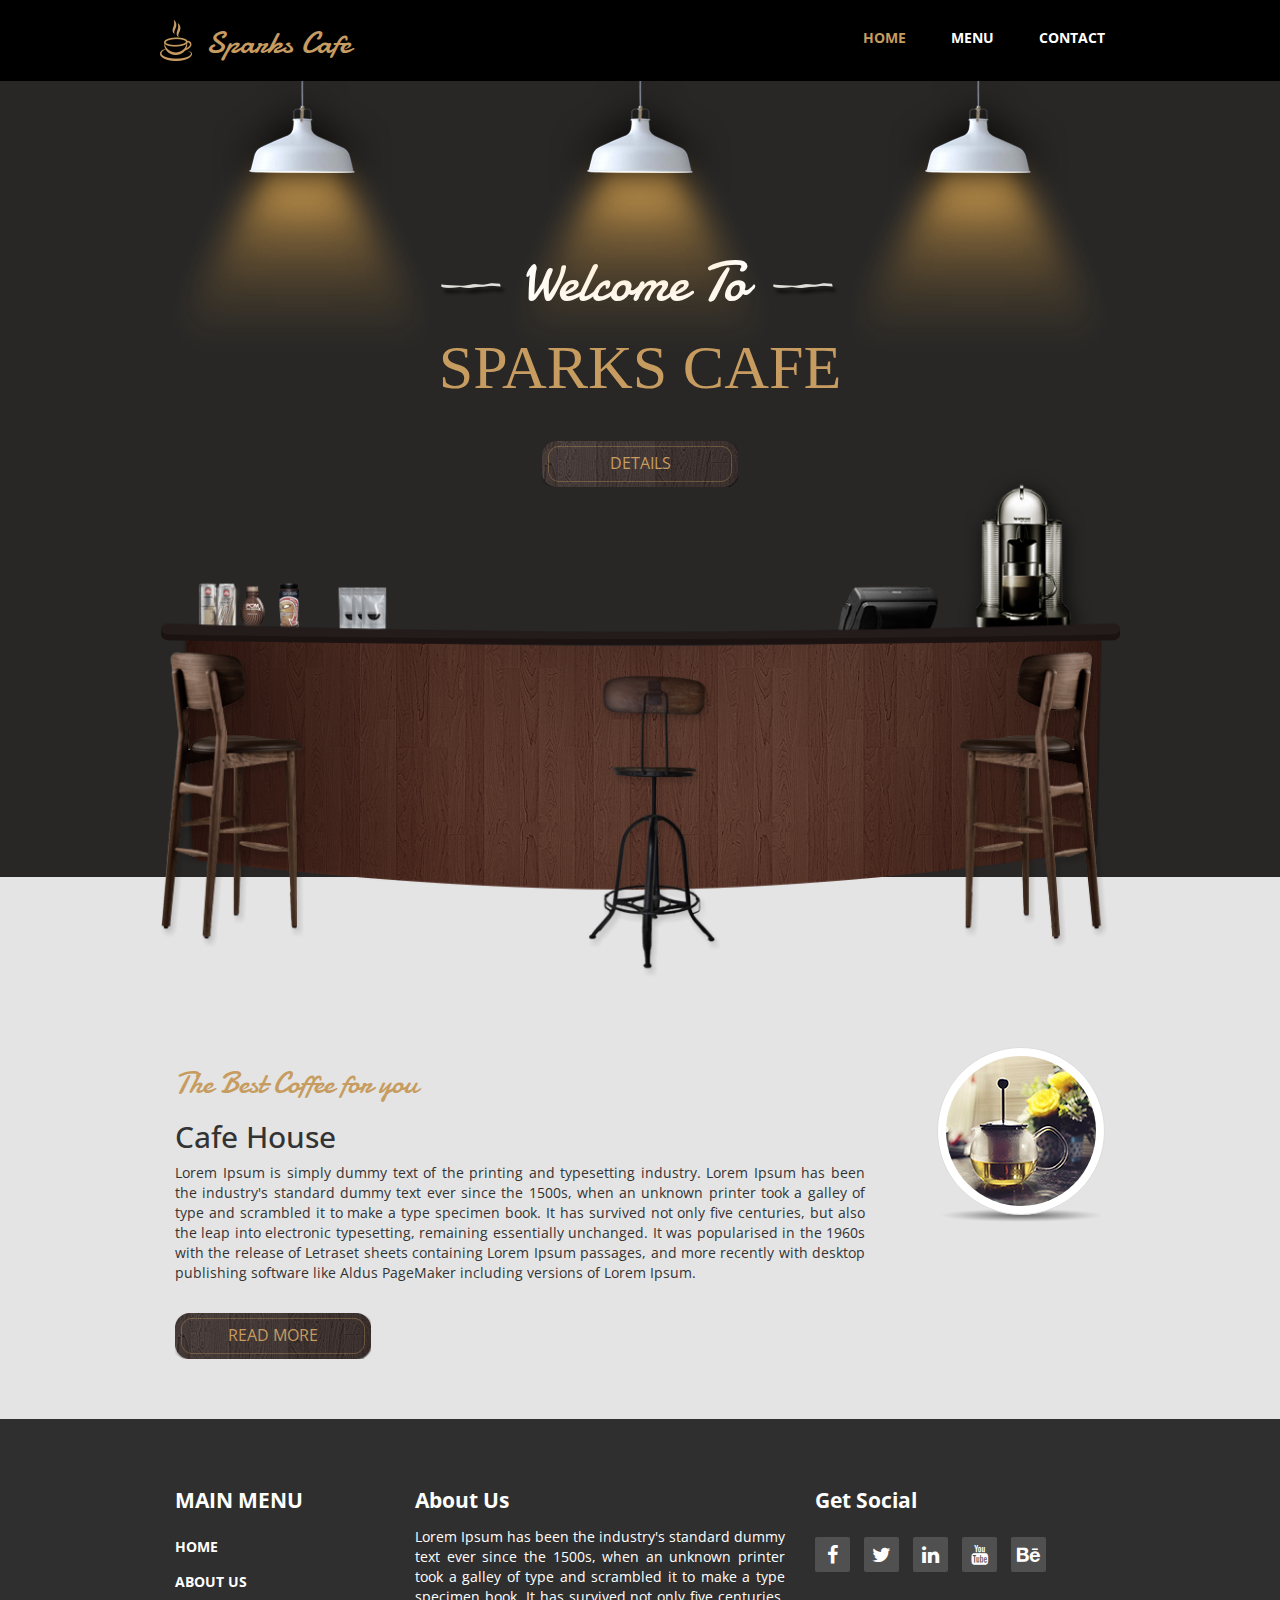
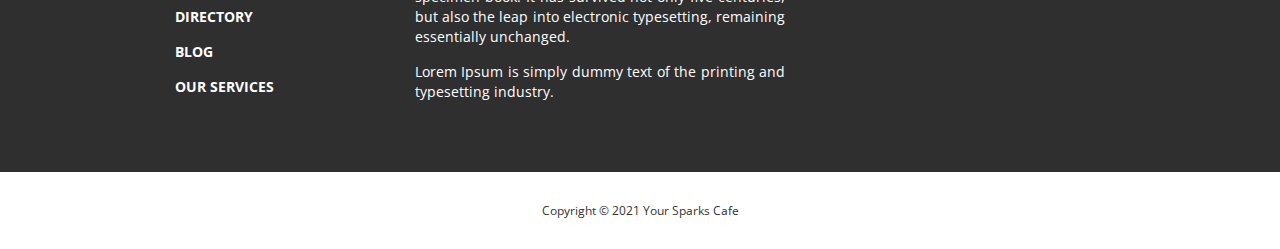
<file: index.html>
<!DOCTYPE html>
<html lang="en">
<head>
  <meta charset="utf-8">
  <meta http-equiv="X-UA-Compatible" content="IE=edge">
  <meta name="viewport" content="width=device-width, initial-scale=1">
  <title>Cafe House Template</title>
  <link href='http://fonts.googleapis.com/css?family=Open+Sans:400,300,400italic,600,700' rel='stylesheet' type='text/css'>
  <link href='http://fonts.googleapis.com/css?family=Damion' rel='stylesheet' type='text/css'>
  <link href="css/bootstrap.min.css" rel="stylesheet">
  <link href="css/font-awesome.min.css" rel="stylesheet">
  <link href="css/templatemo-style.css" rel="stylesheet">
  <link rel="shortcut icon" href="img/favicon.ico" type="image/x-icon" />
  </head>

  <body>
    <div class="tm-top-header">
      <div class="container">
        <div class="row">
          <div class="tm-top-header-inner">
            <div class="tm-logo-container">
              <img src="img/logo.png" alt="Logo" class="tm-site-logo">
              <h1 class="tm-site-name tm-handwriting-font">Sparks Cafe</h1>
            </div>
            <div class="mobile-menu-icon">
              <i class="fa fa-bars"></i>
            </div>
            <nav class="tm-nav">
              <ul>
                <li><a href="index.html" class="active">Home</a></li>
                <li><a href="menu.html">Menu</a></li>
                <li><a href="contact.html">Contact</a></li>
              </ul>
            </nav>   
          </div>           
        </div>    
      </div>
    </div>
    <section class="tm-welcome-section">
      <div class="container tm-position-relative">
        <div class="tm-lights-container">
          <img src="img/light.png" alt="Light" class="light light-1">
          <img src="img/light.png" alt="Light" class="light light-2">
          <img src="img/light.png" alt="Light" class="light light-3">  
        </div>        
        <div class="row tm-welcome-content">
          <h2 class="white-text tm-handwriting-font tm-welcome-header"><img src="img/header-line.png" alt="Line" class="tm-header-line">&nbsp;Welcome To&nbsp;&nbsp;<img src="img/header-line.png" alt="Line" class="tm-header-line"></h2>
          <h2 class="gold-text tm-welcome-header-2">Sparks Cafe</h2>
          <a href="#main" class="tm-more-button tm-more-button-welcome">Details</a>      
        </div>
        <img src="img/table-set.png" alt="Table Set" class="tm-table-set img-responsive">             
      </div>      
    </section>
    <div class="tm-main-section light-gray-bg">
      <div class="container" id="main">
        <section class="tm-section row">
          <div class="col-lg-9 col-md-9 col-sm-8">
            <h2 class="tm-section-header gold-text tm-handwriting-font">The Best Coffee for you</h2>
            <h2>Cafe House</h2>
            <p class="tm-welcome-description">Lorem Ipsum is simply dummy text of the printing and typesetting industry. Lorem Ipsum has been the industry's standard dummy text ever since the 1500s, when an unknown printer took a galley of type and scrambled it to make a type specimen book. It has survived not only five centuries, but also the leap into electronic typesetting, remaining essentially unchanged. It was popularised in the 1960s with the release of Letraset sheets containing Lorem Ipsum passages, and more recently with desktop publishing software like Aldus PageMaker including versions of Lorem Ipsum.</p>
            <a href="#" class="tm-more-button margin-top-30">Read More</a> 
          </div>
          <div class="col-lg-3 col-md-3 col-sm-4 tm-welcome-img-container">
            <div class="inline-block shadow-img">
              <img src="img/1.jpg" alt="Image" class="img-circle img-thumbnail">  
            </div>              
          </div>            
        </section> 
      </div>
    </div> 
    <footer>
      <div class="tm-black-bg">
        <div class="container">
          <div class="row margin-bottom-60">
            <nav class="col-lg-3 col-md-3 tm-footer-nav tm-footer-div">
              <h3 class="tm-footer-div-title">Main Menu</h3>
              <ul>
                <li><a href="#">Home</a></li>
                <li><a href="#">About Us</a></li>
                <li><a href="#">Directory</a></li>
                <li><a href="#">Blog</a></li>
                <li><a href="#">Our Services</a></li>
              </ul>
            </nav>
            <div class="col-lg-5 col-md-5 tm-footer-div">
              <h3 class="tm-footer-div-title">About Us</h3>
              <p class="margin-top-15" style="text-align: justify;">Lorem Ipsum has been the industry's standard dummy text ever since the 1500s, when an unknown printer took a galley of type and scrambled it to make a type specimen book. It has survived not only five centuries, but also the leap into electronic typesetting, remaining essentially unchanged.</p>
              <p class="margin-top-15" style="text-align: justify;">Lorem Ipsum is simply dummy text of the printing and typesetting industry. </p>
            </div>
            <div class="col-lg-4 col-md-4 tm-footer-div">
              <h3 class="tm-footer-div-title">Get Social</h3>
              <div class="tm-social-icons-container">
                <a href="#" class="tm-social-icon"><i class="fa fa-facebook"></i></a>
                <a href="#" class="tm-social-icon"><i class="fa fa-twitter"></i></a>
                <a href="#" class="tm-social-icon"><i class="fa fa-linkedin"></i></a>
                <a href="#" class="tm-social-icon"><i class="fa fa-youtube"></i></a>
                <a href="#" class="tm-social-icon"><i class="fa fa-behance"></i></a>
              </div>
            </div>
          </div>          
        </div>  
      </div>      
      <div>
        <div class="container">
          <div class="row tm-copyright">
           <p class="col-lg-12 small copyright-text text-center">Copyright &copy; 2021 Your Sparks Cafe</p>
         </div>  
       </div>
     </div>
   </footer> 
   <script type="text/javascript" src="js/jquery-1.11.2.min.js"></script>      <!-- jQuery -->
   <script type="text/javascript" src="js/templatemo-script.js"></script>      <!-- Templatemo Script -->

 </body>
 </html>
</file>
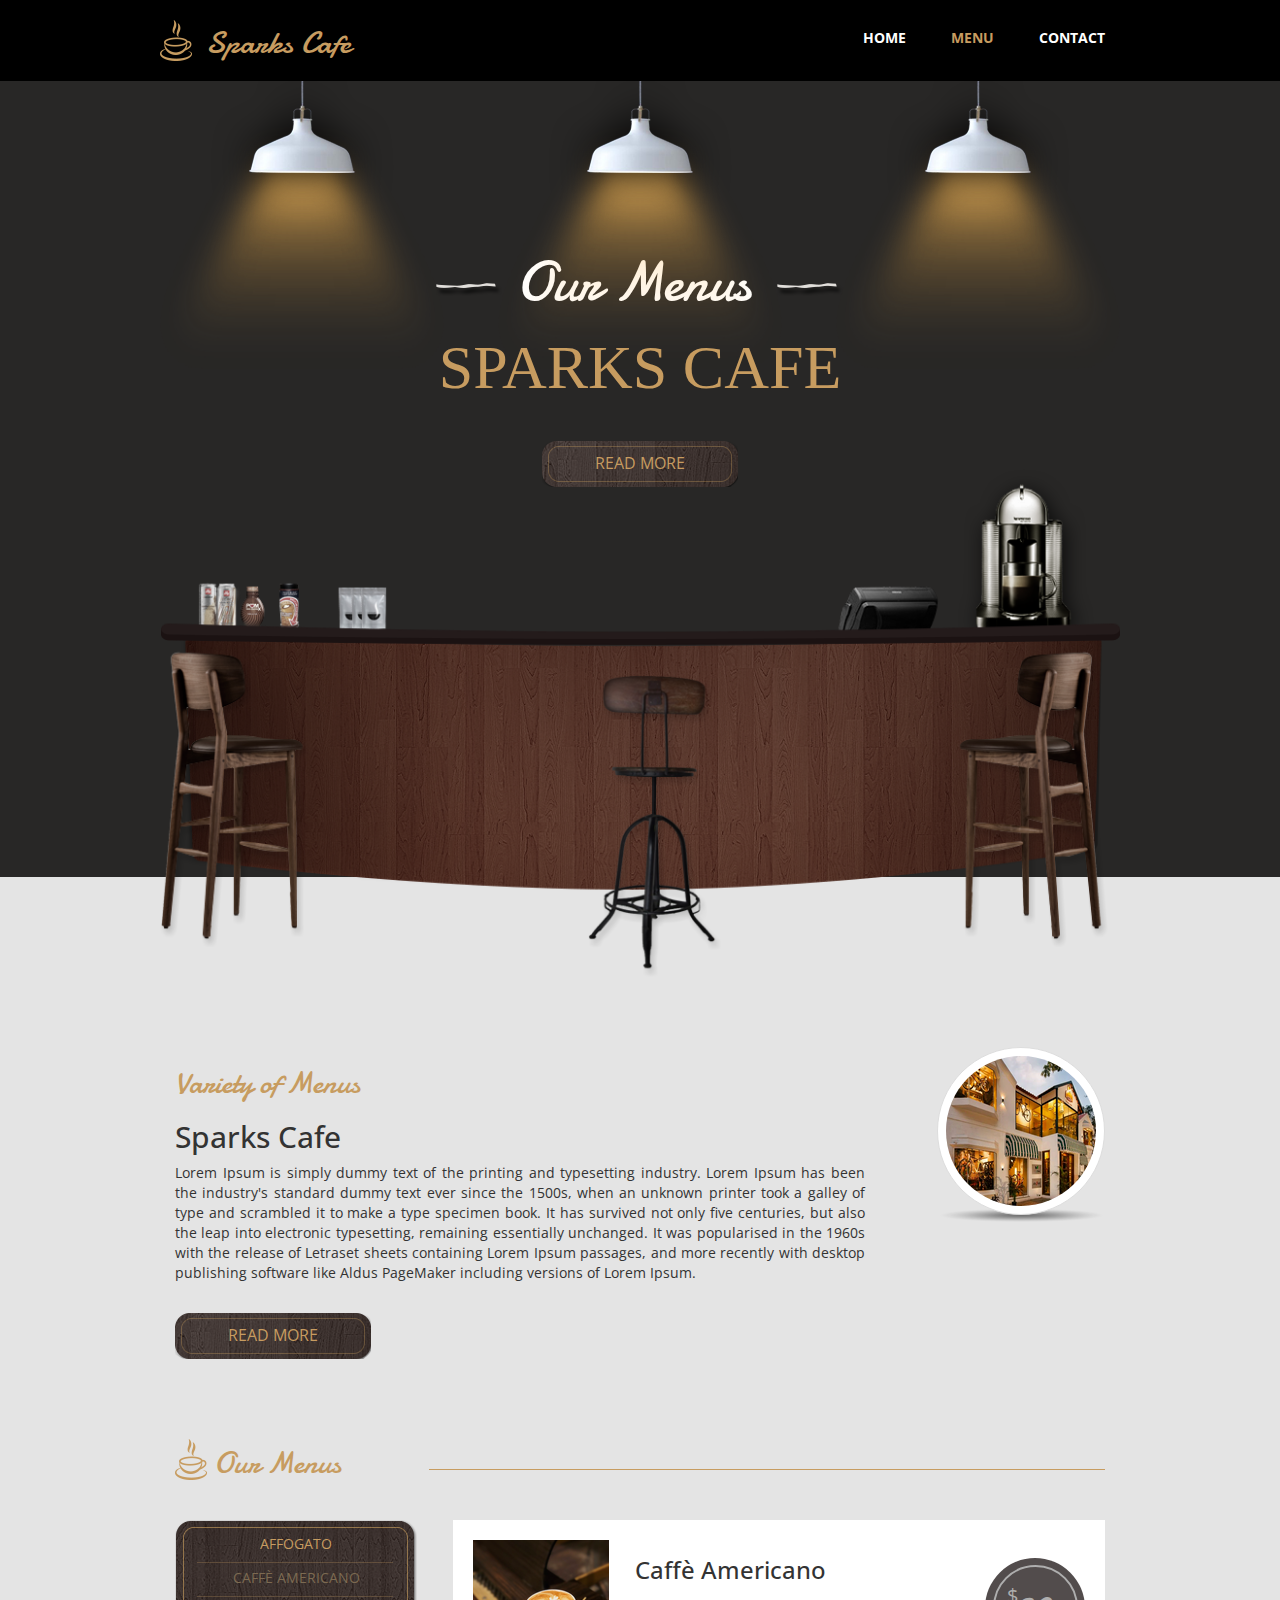
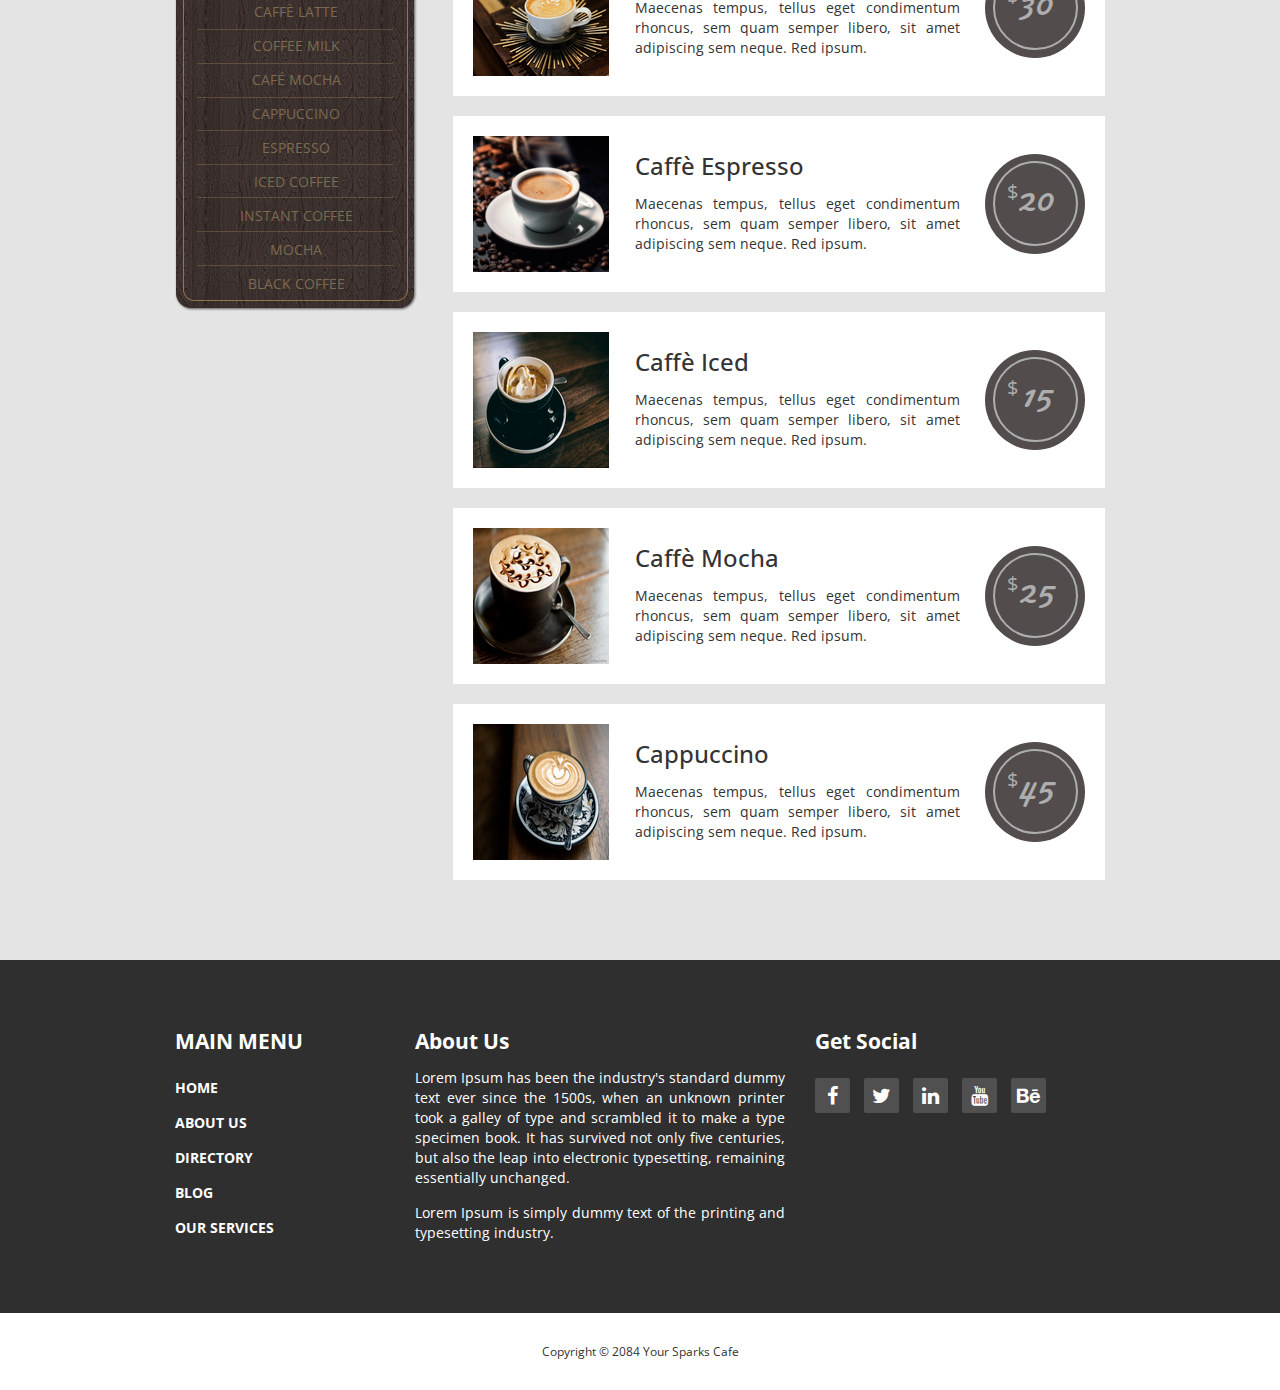
<file: menu.html>
<!DOCTYPE html>
<html lang="en">
<head>
  <meta charset="utf-8">
  <meta http-equiv="X-UA-Compatible" content="IE=edge">
  <meta name="viewport" content="width=device-width, initial-scale=1">
  <title>Sparks Cafe - Food and Drink Menu</title>
  <link href='http://fonts.googleapis.com/css?family=Open+Sans:400,300,400italic,600,700' rel='stylesheet' type='text/css'>
  <link href='http://fonts.googleapis.com/css?family=Damion' rel='stylesheet' type='text/css'>
  <link href="css/bootstrap.min.css" rel="stylesheet">
  <link href="css/font-awesome.min.css" rel="stylesheet">
  <link href="css/templatemo-style.css" rel="stylesheet">
  <link rel="shortcut icon" href="img/favicon.ico" type="image/x-icon" />

  </head>
  <body>
    <div class="tm-top-header">
      <div class="container">
        <div class="row">
          <div class="tm-top-header-inner">
            <div class="tm-logo-container">
              <img src="img/logo.png" alt="Logo" class="tm-site-logo">
              <h1 class="tm-site-name tm-handwriting-font">Sparks Cafe</h1>
            </div>
            <div class="mobile-menu-icon">
              <i class="fa fa-bars"></i>
            </div>
            <nav class="tm-nav">
              <ul>
                <li><a href="index.html">Home</a></li>
                <li><a href="menu.html" class="active">Menu</a></li>
                <li><a href="contact.html">Contact</a></li>
              </ul>
            </nav>   
          </div>           
        </div>    
      </div>
    </div>
    <section class="tm-welcome-section">
      <div class="container tm-position-relative">
        <div class="tm-lights-container">
          <img src="img/light.png" alt="Light" class="light light-1">
          <img src="img/light.png" alt="Light" class="light light-2">
          <img src="img/light.png" alt="Light" class="light light-3">  
        </div>        
        <div class="row tm-welcome-content">
          <h2 class="white-text tm-handwriting-font tm-welcome-header"><img src="img/header-line.png" alt="Line" class="tm-header-line">&nbsp;Our Menus&nbsp;&nbsp;<img src="img/header-line.png" alt="Line" class="tm-header-line"></h2>
          <h2 class="gold-text tm-welcome-header-2">Sparks Cafe</h2>
          <a href="#main" class="tm-more-button tm-more-button-welcome">Read More</a>      
        </div>
        <img src="img/table-set.png" alt="Table Set" class="tm-table-set img-responsive">  
      </div>      
    </section>
    <div class="tm-main-section light-gray-bg">
      <div class="container" id="main">
        <section class="tm-section row">
          <div class="col-lg-9 col-md-9 col-sm-8">
            <h2 class="tm-section-header gold-text tm-handwriting-font">Variety of Menus</h2>
            <h2>Sparks Cafe</h2>
            
            <p class="tm-welcome-description">Lorem Ipsum is simply dummy text of the printing and typesetting industry. Lorem Ipsum has been the industry's standard dummy text ever since the 1500s, when an unknown printer took a galley of type and scrambled it to make a type specimen book. It has survived not only five centuries, but also the leap into electronic typesetting, remaining essentially unchanged. It was popularised in the 1960s with the release of Letraset sheets containing Lorem Ipsum passages, and more recently with desktop publishing software like Aldus PageMaker including versions of Lorem Ipsum.</p>
            
            <a href="#" class="tm-more-button margin-top-30">Read More</a> 
          </div>
          <div class="col-lg-3 col-md-3 col-sm-4 tm-welcome-img-container">
            <div class="inline-block shadow-img">
              <img src="img/cafe.png" alt="Image" class="img-circle img-thumbnail">  
            </div>              
          </div>            
        </section>          
        <section class="tm-section row">
          <div class="col-lg-12 tm-section-header-container margin-bottom-30">
            <h2 class="tm-section-header gold-text tm-handwriting-font"><img src="img/logo.png" alt="Logo" class="tm-site-logo"> Our Menus</h2>
            <div class="tm-hr-container"><hr class="tm-hr"></div>
          </div>
          <div>
            <div class="col-lg-3 col-md-3">
              <div class="tm-position-relative margin-bottom-30">              
                <nav class="tm-side-menu">
                  <ul>
                    <li><a href="#" class="active">Affogato</a></li>
                    <li><a href="#">Caffè Americano</a></li>
                    <li><a href="#">Caffè latte</a></li>
                    <li><a href="#">Coffee milk</a></li>
                    <li><a href="#">Café mocha</a></li>
                    <li><a href="#">Cappuccino</a></li>
                    <li><a href="#">Espresso</a></li>
                    <li><a href="#">Iced coffee</a></li>
                    <li><a href="#">Instant coffee</a></li>
                    <li><a href="#">Mocha</a></li>
                    <li><a href="#">black coffee</a></li>
                  </ul>              
                </nav>    
                <img src="img/vertical-menu-bg.png" alt="Menu bg" class="tm-side-menu-bg">
              </div>  
            </div>            
            <div class="tm-menu-product-content col-lg-9 col-md-9"> <!-- menu content -->
              <div class="tm-product">
                <img src="img/americano.png" alt="Product">
                <div class="tm-product-text">
                  <h3 class="tm-product-title">Caffè Americano</h3>
                  <p class="tm-product-description">Maecenas tempus, tellus eget condimentum rhoncus, sem quam semper libero, sit amet adipiscing sem neque. Red ipsum.</p>
                </div>
                <div class="tm-product-price">
                  <a href="#" class="tm-product-price-link tm-handwriting-font"><span class="tm-product-price-currency">$</span>30</a>
                </div>
              </div>
              <div class="tm-product">
                <img src="img/espresso.png" alt="Product">
                <div class="tm-product-text">
                  <h3 class="tm-product-title">Caffè Espresso</h3>
                  <p class="tm-product-description">Maecenas tempus, tellus eget condimentum rhoncus, sem quam semper libero, sit amet adipiscing sem neque. Red ipsum.</p>
                </div>
                <div class="tm-product-price">
                  <a href="#" class="tm-product-price-link tm-handwriting-font"><span class="tm-product-price-currency">$</span>20</a>
                </div>
              </div>
              <div class="tm-product">
                <img src="img/eiskaffee.png" alt="Product">
                <div class="tm-product-text">
                  <h3 class="tm-product-title">Caffè Iced</h3>
                  <p class="tm-product-description">Maecenas tempus, tellus eget condimentum rhoncus, sem quam semper libero, sit amet adipiscing sem neque. Red ipsum.</p>
                </div>
                <div class="tm-product-price">
                  <a href="#" class="tm-product-price-link tm-handwriting-font"><span class="tm-product-price-currency">$</span>15</a>
                </div>
              </div>
              <div class="tm-product">
                <img src="img/mocha.png" alt="Product">
                <div class="tm-product-text">
                  <h3 class="tm-product-title">Caffè Mocha</h3>
                  <p class="tm-product-description">Maecenas tempus, tellus eget condimentum rhoncus, sem quam semper libero, sit amet adipiscing sem neque. Red ipsum.</p>
                </div>
                <div class="tm-product-price">
                  <a href="#" class="tm-product-price-link tm-handwriting-font"><span class="tm-product-price-currency">$</span>25</a>
                </div>
              </div>
              <div class="tm-product">
                <img src="img/cappuccino.png" alt="Product">
                <div class="tm-product-text">
                  <h3 class="tm-product-title">Cappuccino</h3>
                  <p class="tm-product-description">Maecenas tempus, tellus eget condimentum rhoncus, sem quam semper libero, sit amet adipiscing sem neque. Red ipsum.</p>
                </div>
                <div class="tm-product-price">
                  <a href="#" class="tm-product-price-link tm-handwriting-font"><span class="tm-product-price-currency">$</span>45</a>
                </div>
              </div>
            </div>
          </div>          
        </section>
      </div>
    </div> 
    <footer>
      <div class="tm-black-bg">
        <div class="container">
          <div class="row margin-bottom-60">
            <nav class="col-lg-3 col-md-3 tm-footer-nav tm-footer-div">
              <h3 class="tm-footer-div-title">Main Menu</h3>
              <ul>
                <li><a href="#">Home</a></li>
                <li><a href="#">About Us</a></li>
                <li><a href="#">Directory</a></li>
                <li><a href="#">Blog</a></li>
                <li><a href="#">Our Services</a></li>
              </ul>
            </nav>
            <div class="col-lg-5 col-md-5 tm-footer-div">
              <h3 class="tm-footer-div-title">About Us</h3>
              <p class="margin-top-15" style="text-align: justify;">Lorem Ipsum has been the industry's standard dummy text ever since the 1500s, when an unknown printer took a galley of type and scrambled it to make a type specimen book. It has survived not only five centuries, but also the leap into electronic typesetting, remaining essentially unchanged.</p>
              <p class="margin-top-15" style="text-align: justify;">Lorem Ipsum is simply dummy text of the printing and typesetting industry. </p>
            </div>
            <div class="col-lg-4 col-md-4 tm-footer-div">
              <h3 class="tm-footer-div-title">Get Social</h3>
              <div class="tm-social-icons-container">
                <a href="#" class="tm-social-icon"><i class="fa fa-facebook"></i></a>
                <a href="#" class="tm-social-icon"><i class="fa fa-twitter"></i></a>
                <a href="#" class="tm-social-icon"><i class="fa fa-linkedin"></i></a>
                <a href="#" class="tm-social-icon"><i class="fa fa-youtube"></i></a>
                <a href="#" class="tm-social-icon"><i class="fa fa-behance"></i></a>
              </div>
            </div>
          </div>          
        </div>  
      </div>      
      <div>
        <div class="container">
          <div class="row tm-copyright">
           <p class="col-lg-12 small copyright-text text-center">Copyright &copy; 2084 Your Sparks Cafe</p>
         </div>  
       </div>
     </div>
   </footer> 
   <script type="text/javascript" src="js/jquery-1.11.2.min.js"></script>      <!-- jQuery -->
   <script type="text/javascript" src="js/templatemo-script.js"></script>      <!-- Templatemo Script -->

 </body>
 </html>
</file>
<file: css/templatemo-style.css>
#loader-wrapper {
    position: fixed;
    top: 0;
    left: 0;
    width: 100%;
    height: 100%;
    z-index: 1000;
}
#loader {
    display: block;
    position: relative;
    left: 50%;
    top: 50%;
    width: 150px;
    height: 150px;
    margin: -75px 0 0 -75px;
    border-radius: 50%;
    border: 3px solid transparent;
    border-top-color: #3498db;
    z-index: 1001;
}
#loader:before {
    content: "";
    position: absolute;
    top: 5px;
    left: 5px;
    right: 5px;
    bottom: 5px;
    border-radius: 50%;
    border: 3px solid transparent;
    border-top-color: #e74c3c;
}

#loader:after {
    content: "";
    position: absolute;
    top: 15px;
    left: 15px;
    right: 15px;
    bottom: 15px;
    border-radius: 50%;
    border: 3px solid transparent;
    border-top-color: #f9c922;
}

@-webkit-keyframes spin {
    0%   { 
        -webkit-transform: rotate(0deg);  
        -ms-transform: rotate(0deg);  
        transform: rotate(0deg);  
    }
    100% {
        -webkit-transform: rotate(360deg);  
        -ms-transform: rotate(360deg);
        transform: rotate(360deg);  
    }
}
@keyframes spin {
    0%   { 
        -webkit-transform: rotate(0deg);  
        -ms-transform: rotate(0deg);  
        transform: rotate(0deg);  
    }
    100% {
        -webkit-transform: rotate(360deg);  
        -ms-transform: rotate(360deg);  
        transform: rotate(360deg);  
    }
}

#loader-wrapper .loader-section {
    position: fixed;
    top: 0;
    width: 51%;
    height: 100%;
    background: #222222;
    z-index: 1000;
    -webkit-transform: translateX(0); 
    -ms-transform: translateX(0);  
    transform: translateX(0);  
}

#loader-wrapper .loader-section.section-left {
    left: 0;
}

#loader-wrapper .loader-section.section-right {
    right: 0;
}

.loaded #loader-wrapper .loader-section.section-left {
    -webkit-transform: translateX(-100%);  
        -ms-transform: translateX(-100%);  
            transform: translateX(-100%);  

    -webkit-transition: all 0.7s 0.3s cubic-bezier(0.645, 0.045, 0.355, 1.000);  
            transition: all 0.7s 0.3s cubic-bezier(0.645, 0.045, 0.355, 1.000);
}

.loaded #loader-wrapper .loader-section.section-right {
    -webkit-transform: translateX(100%);  
        -ms-transform: translateX(100%);  
            transform: translateX(100%);  

-webkit-transition: all 0.7s 0.3s cubic-bezier(0.645, 0.045, 0.355, 1.000);  
    transition: all 0.7s 0.3s cubic-bezier(0.645, 0.045, 0.355, 1.000);
}

.loaded #loader {
    opacity: 0;
    -webkit-transition: all 0.3s ease-out;  
            transition: all 0.3s ease-out;
}
.loaded #loader-wrapper {
    visibility: hidden;

    -webkit-transform: translateY(-100%);  
        -ms-transform: translateY(-100%);  
            transform: translateY(-100%);  

    -webkit-transition: all 0.3s 1s ease-out;  
            transition: all 0.3s 1s ease-out;
}

body { overflow-x: hidden; }
ul { 
  margin: 0; 
  padding: 0;
}
* { font-family: 'Open Sans', sans-serif; }
.container { max-width: 960px; }
.tm-handwriting-font { font-family: 'Damion', cursive; }
.tm-top-header {
  background: black;
  color: white;
}
.tm-site-logo,
 .tm-site-name {
  vertical-align: bottom;
}
.tm-site-name {
  color: #c79c60;
  display: inline-block;
  font-size: 32px;
  margin: 0 10px;  
}
.tm-logo-container { padding: 10px 0; }
.tm-nav {
  display: -webkit-box;
  display: -webkit-flex;
  display: -ms-flexbox;
  display: flex;
  -webkit-box-align: center;
  -webkit-align-items: center;
      -ms-flex-align: center;
          align-items: center;
  font-weight: 700;
  text-transform: uppercase;  
}
.tm-nav li {
  list-style: none;
  float: left;
}
.tm-nav li a {
  color: white;
  display: inline-block;
  padding: 15px 15px 20px 30px;
  -webkit-transition: all 0.3s ease;
          transition: all 0.3s ease;
}
.tm-nav li a:hover,
 .tm-nav li a:focus,
 .tm-nav li a.active {  
  color: #c79c60;
  text-decoration: none;
}
.tm-nav li a.active {
  background-size: 20px, 74px 17px;
  background-position: 0% 30%, center bottom;
}
.tm-top-header-inner {
  display: -webkit-box;
  display: -webkit-flex;
  display: -ms-flexbox;
  display: flex;
  -webkit-box-pack: justify;
  -webkit-justify-content: space-between;
      -ms-flex-pack: justify;
          justify-content: space-between;
  padding-top: 10px;
  padding-bottom: 10px;
}
.mobile-menu-icon { display: none; }
.tm-section { margin-bottom: 60px; }
.tm-section-margin-bottom-0 { margin-bottom: 0; }

.tm-welcome-section {
  background: #282726;
  text-align: center;
}
.white-text { color: white; }
.blue-text { color: #0066CC; }
.gold-text { color: #c79c60; }
.gray-text { color: #949494; }
.green-text { color: #30A430; }
.tm-welcome-header { font-size: 56px; }
.tm-welcome-header-2 {
  font-family: 'Times New Roman', serif;
  font-size: 62px;
  text-transform: uppercase;
}
.tm-welcome-content {
  margin: 150px auto 350px;
  max-width: 650px;
}
.tm-welcome-description { text-align: justify; }
.tm-welcome-img-container { text-align: right; }
.tm-more-button-welcome { margin: 40px auto; }
.tm-more-button {  
  display: -webkit-box;  
  display: -webkit-flex;  
  display: -ms-flexbox;  
  display: flex;
  -webkit-box-pack: center;
  -webkit-justify-content: center;
      -ms-flex-pack: center;
          justify-content: center;
  -webkit-box-align: center;
  -webkit-align-items: center;
      -ms-flex-align: center;
          align-items: center;
  background-image: url(../img/tm-brown-button.png);
  width: 196px;
  height: 46px;  
  text-transform: uppercase;
  font-size: 16px;
  color: #c79c60;
  -webkit-transition: all 0.3s ease;
          transition: all 0.3s ease;
}
.tm-more-button:hover,
.tm-more-button:focus {
  color: white;
  text-decoration: none;
}
.tm-position-relative { position: relative; }
.tm-table-set {
  position: absolute;
  bottom: -100px;
  left: 0;
}
.tm-lights-container {
  position: absolute;
  top: 0;
  left: 0;
  display: -webkit-box;
  display: -webkit-flex;
  display: -ms-flexbox;
  display: flex;
  -webkit-box-pack: justify;
  -webkit-justify-content: space-between;
      -ms-flex-pack: justify;
          justify-content: space-between;
  width: 100%;
}

.light-gray-bg { background-color: #e4e4e4; }
.tm-main-section { padding-top: 170px; }
.img-thumbnail { padding: 8px; }
.inline-block { display: inline-block; }
.shadow-img {
  background: url(../img/shadow.png) no-repeat center bottom;
  padding-bottom: 7px;
}
.margin-top-30 { margin-top: 30px; }

.tm-black-bg {
  background-color: #302f2f;
  color: white;
  padding-top: 50px;
}
.tm-footer-div-title {
  color: white;
  font-size: 21px;
  font-weight: 700;
}
.tm-footer-nav {
  font-weight: 700;
  text-transform: uppercase;
}
.tm-footer-nav ul { list-style: none; }
.tm-footer-nav li { padding: 15px 0 0 0; }
.tm-footer-nav li a { color: white; }
.tm-footer-nav li a:hover {
  color: #c79c60;
  text-decoration: none;
}
.margin-bottom-30 { margin-bottom: 30px; }
.margin-bottom-60 { margin-bottom: 60px; }
.margin-top-60 { margin-top: 60px; }
.margin-top-15 { margin-top: 15px; }
.copyright-text {
  margin-top: 30px;
  margin-bottom: 30px;
}
.tm-social-icon {
  background-color: #505050;
  color: white;
  display: inline-block;
  font-size: 20px;
  -webkit-transition: all 0.3s ease;
  transition: all 0.3s ease;
  width: 35px;
  height: 35px;
  border-radius: 2px;
  text-align: center;
  padding-top: 4px;
  margin-right: 10px;
}
.tm-social-icon:last-child { margin-right: 0; }
.tm-social-icon:hover,
.tm-social-icon:focus {
  background-color: #BB8232;
  color: white;
}
.tm-social-icons-container { margin-top: 25px; }
.tm-popular-item {
  background: url(../img/popular-item-bg.png) no-repeat;
  background-size: 100% 100%;
  max-width: 294px;
  margin-top: 30px;  
  margin-bottom: 80px;
}
.tm-popular-item-img { margin-left: 3px; }
.tm-popular-items-container {
  display: -webkit-box;
  display: -webkit-flex;
  display: -ms-flexbox;
  display: flex;
  -webkit-flex-wrap: wrap;
      -ms-flex-wrap: wrap;
          flex-wrap: wrap;
  -webkit-box-pack: justify;
  -webkit-justify-content: space-between;
      -ms-flex-pack: justify;
          justify-content: space-between;
  margin-bottom: 40px;
}
.tm-popular-items-container:last-child { margin-top: 15px; }
.tm-popular-item-description {
  padding: 0 30px 60px;
  position: relative;
  text-align: center;
}
.tm-popular-item-title,
.order-now-link {
  color: rgb(174,174,174);
  -webkit-transition: all 0.3s ease;
          transition: all 0.3s ease;
}
.order-now-link {
  font-size: 24px;
  border: 2px solid rgb(174,174,174);
  border-radius: 50%;
  width: 85px;
  height: 85px;
  padding-top: 8px;
  -webkit-transition: all 0.3s ease;
          transition: all 0.3s ease;
}
.tm-popular-item:hover { background-image: url(../img/popular-item-bg-hover.png); }
.tm-popular-item:hover .tm-popular-item-title { color: #c79c60; }
.tm-popular-item:hover hr {
  border-color: #c79c60;
  -webkit-transition: all 0.3s ease;
          transition: all 0.3s ease;
}
.tm-popular-item:hover .order-now-link {
  border-color: #c79c60;
  color: #c79c60;
  text-decoration: none;
}
.tm-popular-item-title {
  font-size: 34px;
  margin-top: 0;
  margin-bottom: 0;
}
.tm-popular-item-hr {
  margin-top: 0;
  margin-bottom: 15px;
}
.bigger-first-letter { font-size: 60px; }
.order-now-container {
  width: 100px;
  height: 100px;
  background-color: rgb(82, 76, 76);
  border-radius: 50%;
  margin: 0 auto;
  display: -webkit-box;
  display: -webkit-flex;
  display: -ms-flexbox;
  display: flex;
  -webkit-box-align: center;
  -webkit-align-items: center;
      -ms-flex-align: center;
          align-items: center;
  -webkit-box-pack: center;
  -webkit-justify-content: center;
      -ms-flex-pack: center;
          justify-content: center;
  color: white;
  position: absolute;
  left: 92px;
  bottom: -50px;
}
.tm-special-item {
  display: inline-block;
  padding: 8px;
  background-color: white;
  max-width: 100%;
}
.tm-special-img-container {
  display: inline-block;
  position: relative;
  max-width: 100%;
}

.tm-special-description {
  position: absolute;
  left: 0;
  bottom: 0;
  color: white;
  background: rgba(0,0,0,0.6);
  width: 100%;
  padding: 12px 10px 5px;
}
.tm-special-title { margin-top: 0; }
.tm-special-container {
  display: -webkit-box;
  display: -webkit-flex;
  display: -ms-flexbox;
  display: flex;
  -webkit-box-pack: justify;
  -webkit-justify-content: space-between;
      -ms-flex-pack: justify;
          justify-content: space-between;
}
.tm-special-container-right {
  display: -webkit-box;
  display: -webkit-flex;
  display: -ms-flexbox;
  display: flex;
  -webkit-box-orient: vertical;
  -webkit-box-direction: normal;
  -webkit-flex-direction: column;
      -ms-flex-direction: column;
          flex-direction: column;
  -webkit-box-pack: justify;
  -webkit-justify-content: space-between;
      -ms-flex-pack: justify;
          justify-content: space-between;
}
.tm-special-container-lower {
  display: -webkit-box;
  display: -webkit-flex;
  display: -ms-flexbox;
  display: flex;
  -webkit-box-pack: justify;
  -webkit-justify-content: space-between;
      -ms-flex-pack: justify;
          justify-content: space-between;
}

ol { counter-reset: item }
ol li { display: block }
ol li:before { 
  content: counter(item) ". "; 
  counter-increment: item;
  color: #c79c60; 
  font-weight: 700;
}
.tm-section-header-container {
  display: -webkit-box;
  display: -webkit-flex;
  display: -ms-flexbox;
  display: flex;
  -webkit-box-align: end;
  -webkit-align-items: flex-end;
      -ms-flex-align: end;
          align-items: flex-end;
}

.tm-section-header { width: 350px; }
.tm-hr-container {
  width: 100%;
  height: 41px;
}
.tm-hr { border-color: #c79c60; }
.tm-daily-menu-container { overflow: hidden; }

.tm-side-menu {
  color: white;
  width: 242px;
  padding-top: 7px;
  position: relative;
  z-index: 1;
  text-align: center;
  text-transform: uppercase;  
}
.tm-side-menu-bg {
  position: absolute;
  top: 0;
  left: 0;
}
.tm-side-menu li { list-style: none; }
.tm-side-menu li a {
  color: #7c6a51;
  padding: 7px;
  display: block;
  -webkit-transition: all 0.3s ease;
          transition: all 0.3s ease;
}
.tm-side-menu li a:hover,
.tm-side-menu li a.active {
  color: #c79c60;
  text-decoration: none;
}
.tm-product {
  margin-right: 0;
  margin-left: auto;
  max-width: 652px;
  display: -webkit-box;
  display: -webkit-flex;
  display: -ms-flexbox;
  display: flex;
  -webkit-box-pack: justify;
  -webkit-justify-content: space-between;
      -ms-flex-pack: justify;
          justify-content: space-between;
  -webkit-box-align: center;
  -webkit-align-items: center;
      -ms-flex-align: center;
          align-items: center;
  background-color: white;
  padding: 20px;
}
.tm-product-text { max-width: 325px; }
.tm-product-price {
  width: 100px;
  height: 100px;
  background-color: rgb(82, 76, 76);
  border-radius: 50%;
  display: -webkit-box;
  display: -webkit-flex;
  display: -ms-flexbox;
  display: flex;
  -webkit-box-align: center;
  -webkit-align-items: center;
      -ms-flex-align: center;
          align-items: center;
  -webkit-box-pack: center;
  -webkit-justify-content: center;
      -ms-flex-pack: center;
          justify-content: center;
  color: white;
  position: relative;
}
.tm-product-title {
  margin-top: 0;
  margin-bottom: 15px;
  -webkit-transition: all 0.3s ease;
          transition: all 0.3s ease;
}
.tm-product-description {
  margin-bottom: 0;
  text-align: justify;
}
.tm-product-price-link {
  border: 2px solid rgb(174,174,174);
  border-radius: 50%;
  width: 85px;
  height: 85px;
  -webkit-transition: all 0.3s ease;
          transition: all 0.3s ease;
  text-align: center;
  padding-top: 7px;
  font-size: 40px;
  color: rgb(174,174,174);
}
.tm-product {
  cursor: pointer;
  margin-bottom: 20px;
}
.tm-product:hover .tm-product-price-link {
  border-color: #c79c60;
  color: #c79c60;
  text-decoration: none;  
}
.tm-product:hover .tm-product-title { color: #c79c60; }
.tm-product-price-currency {
  font-size: 20px;
  position: absolute;
  top: 24px;
  left: 22px;
}
.form-control {
  border-color: #c79c60;
  border-radius: 10px;
}
.form-control:focus { 
  border-color: rgb(136, 93, 33); 
  -webkit-box-shadow: inset 0 1px 1px rgba(0,0,0,.075), 0 0 8px rgba(199, 156, 96, 0.6); 
          box-shadow: inset 0 1px 1px rgba(0,0,0,.075), 0 0 8px rgba(199, 156, 96, 0.6);
}
button.tm-more-button {
  background-color: transparent;
  border: 0;
  display: block;
  outline: 0;
}
#google-map { 
  height: 350px;
  border: 3px solid #fff;
  border-radius: 10px;
}

@media screen and (max-width: 991px) {
  .tm-welcome-content { margin-bottom: 250px; }
  .tm-main-section { padding-top: 200px; }
  .light { 
    width: 240px; 
    height: auto;
  }
  .tm-footer-div { margin-bottom: 40px; }
  .tm-special-container { display: block; }
  .tm-special-container-left { margin-bottom: 15px; }
  .tm-special-container-lower {
    -webkit-box-pack: start;
    -webkit-justify-content: flex-start;
        -ms-flex-pack: start;
            justify-content: flex-start;
    margin-top: 15px;
  }
  .tm-special-container-lower .tm-special-item { margin-right: 10px; }
  .tm-special-container-lower .tm-special-item:last-child { margin-right: 0; }
  .tm-product { margin-left: 0; }
  .tm-daily-menu-img { margin-bottom: 30px; }
  #google-map { margin-top: 50px; }
}

@media screen and (max-width: 767px) {
  .tm-nav { display: none; }
  .tm-nav li a { padding-left: 35px; }
  .tm-logo-container { margin-left: 15px; }  
  .mobile-menu-icon {
    display: block;
    cursor: pointer;
    color: #c79c60;
    font-size: 30px;
    position: fixed;
    top: 15px;
    right: 15px;
    background-color: rgba(0,0,0,0.6);
    padding: 6px 15px;
    z-index: 1000;
  }
  .tm-nav {
    height: auto;
    position: fixed;
    z-index: 1000;
    top: 69px;
    right: 15px;
    background-color: rgba(0,0,0,0.7);
  }
  .tm-nav li { float: none; }
  .tm-nav li a {
     display: block;
     padding-bottom: 15px;
     margin-bottom: 5px;
  }
  .tm-nav li a.active { background-position: 7% 30%, 40% bottom; }
  .light-1, .light-2 { display: none; }
  .tm-lights-container { -webkit-box-pack: center; -webkit-justify-content: center; -ms-flex-pack: center; justify-content: center; }
  .tm-welcome-header { font-size: 40px; }
  .tm-welcome-img-container { 
    margin-top: 30px;
    text-align: left; 
  }
  .tm-header-line { width: 44px; }
  .tm-main-section { padding-top: 130px; }
  .tm-section-header-container { 
    -webkit-box-align: start; 
    -webkit-align-items: flex-start; 
        -ms-flex-align: start; 
            align-items: flex-start;
    -webkit-box-orient: vertical;
    -webkit-box-direction: normal;
    -webkit-flex-direction: column;
        -ms-flex-direction: column;
            flex-direction: column; 
  }
}

@media screen and (max-width: 650px) {
  .tm-welcome-content {  margin-bottom: 190px; }
  .tm-product {
    -webkit-box-orient: vertical;
    -webkit-box-direction: normal;
    -webkit-flex-direction: column;
        -ms-flex-direction: column;
            flex-direction: column;
  }
  .tm-product-text {
    max-width: 100%;
    margin-top: 20px;
    margin-bottom: 15px;
    text-align: center;
  }
  .tm-product-description { text-align: center; }
}

@media screen and (max-width: 550px) {
  .tm-welcome-content { margin-bottom: 130px; }
}

@media screen and (max-width: 450px) {
  .tm-welcome-content { margin-bottom: 90px; }
}

@media screen and (max-width: 370px) {
  .tm-welcome-content { margin-bottom: 60px; }
}
</file>
